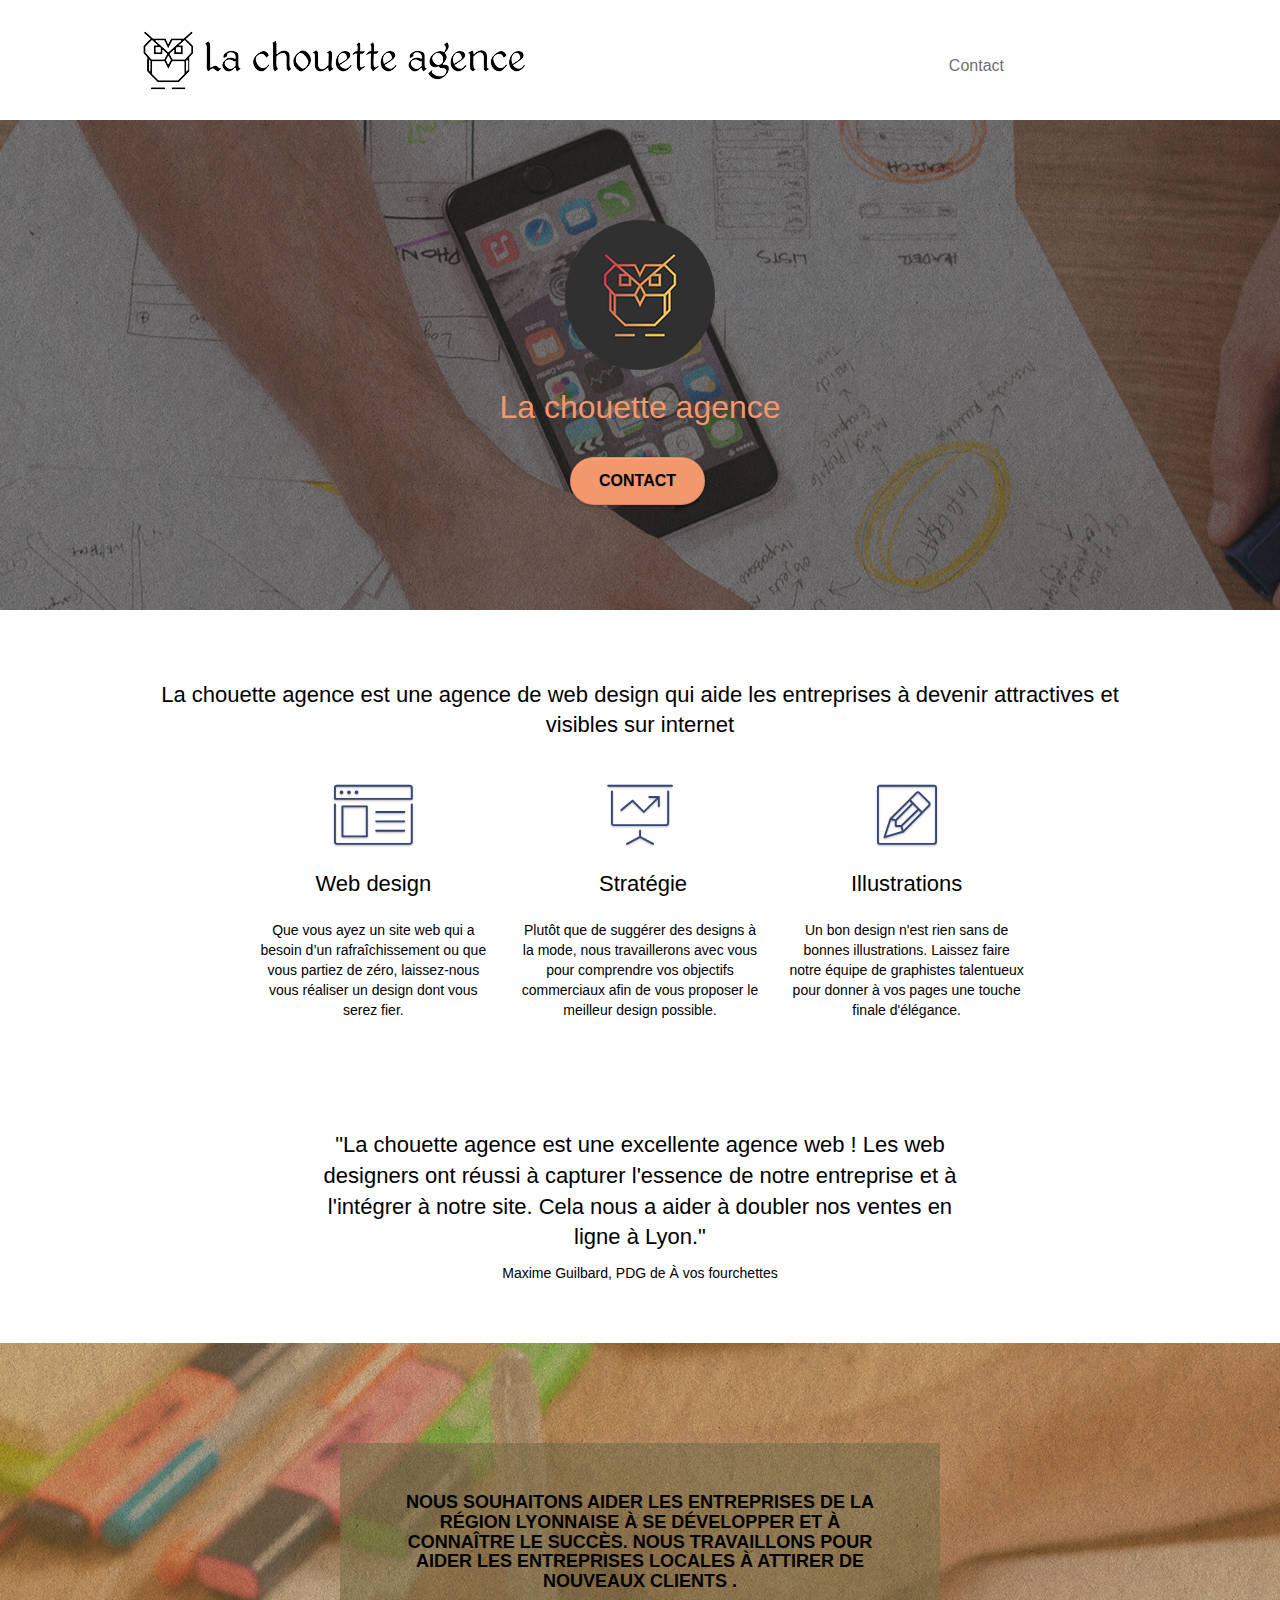
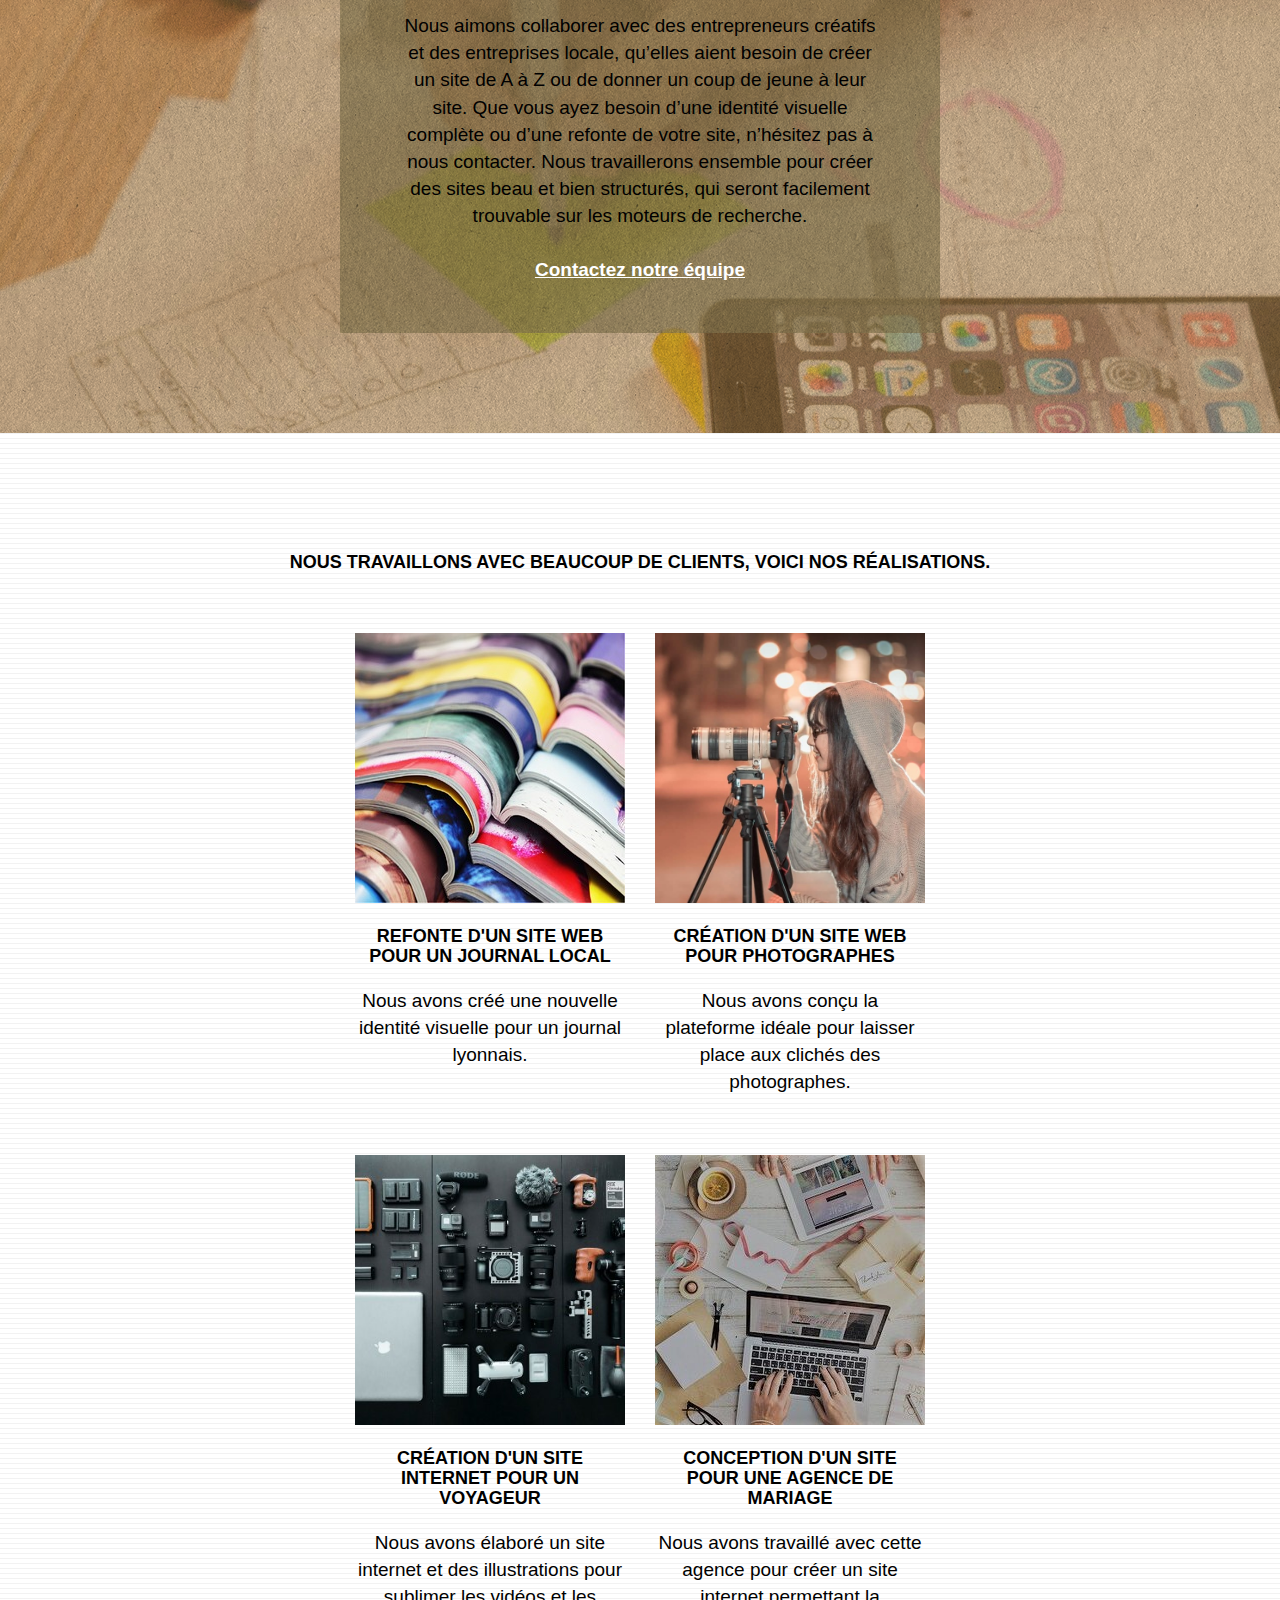
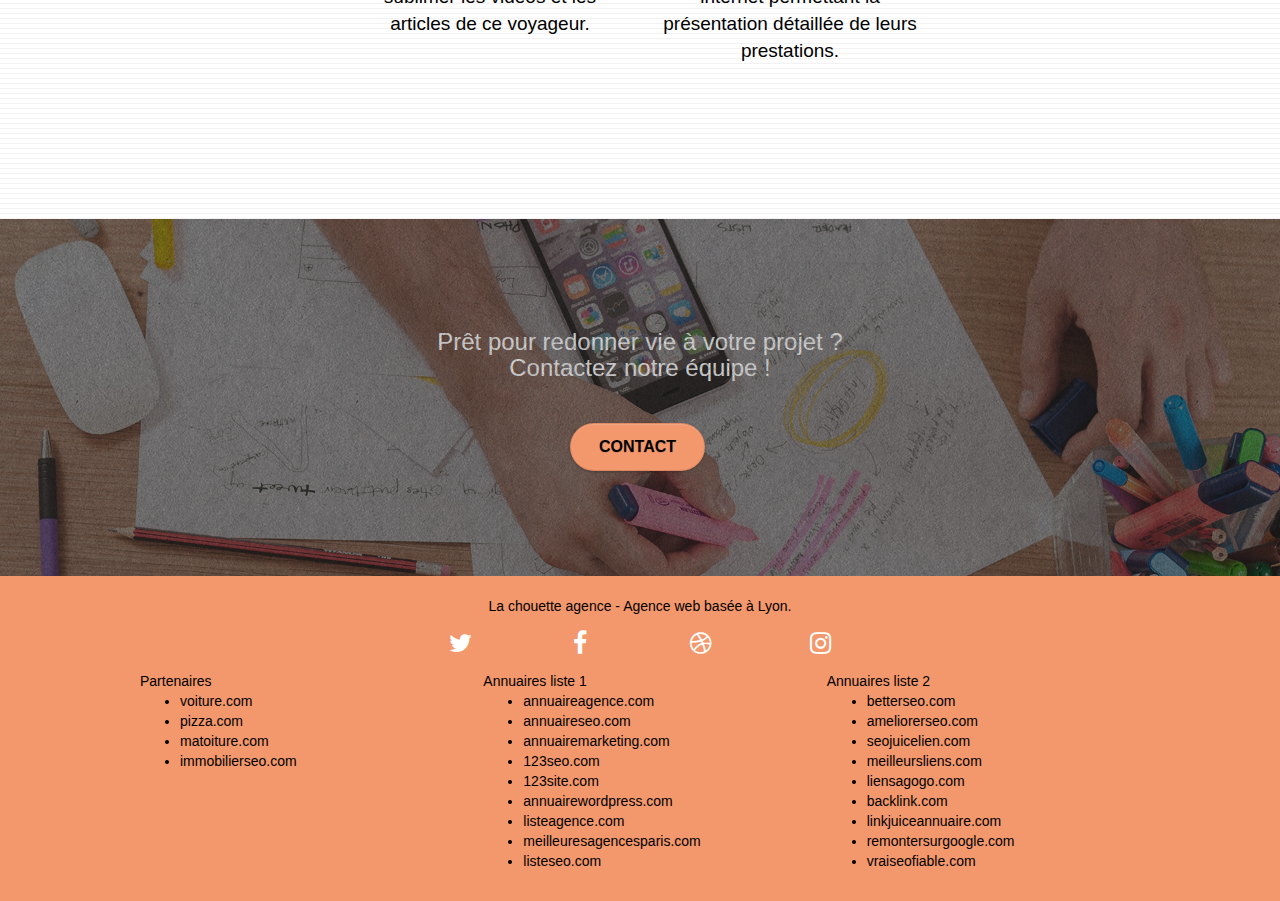
<file: index.html>
<!doctype html>
<html lang="fr">
<head>
    <meta charset="utf-8">
    <meta name="keywords" content="seo, google, site web, site internet, agence design lyon, lyon, agence, design, web, web design, stratégie, illustrations">
    <meta name="description" content="Vous vous trouvez sur un site internet d'une agence de design, ce situant sur Lyon, qui aide les entreprises à devenir atttractives et visibles sur internet">
    <meta name="viewport" content="width=device-width, initial-scale=1.0, viewport-fit=cover">

	<link rel=”canonical” href=”https://julien-dauleac.github.io/JulienDauleac_4_23_12_2020/index.html”/>

    <link rel="shortcut icon" type="image/png" href="favicon.jpg">

	<link rel="preload" href="./css/bootstrap.css" as="style">
	<link rel="preload" href="style.css" as="style">
	<link rel="preload" href="./css/font-awesome.css" as="style">
	<link rel="preload" href="./css/et-line.css" as="style">

	<link rel="stylesheet" type="text/css" href="./css/bootstrap.css">
	<link rel="stylesheet" type="text/css" href="style.css">
	<link rel="stylesheet" type="text/css" href="./css/font-awesome.css">
	<link rel="stylesheet" type="text/css" href="./css/et-line.css">

	<link rel="preload" href="./js/jquery-2.1.0.js" as="script">
	<link rel="preload" href="./js/bootstrap.js" as="script">
	<link rel="preload" href="./js/blocs.js" as="script">
	<link rel="preload" href="./js/jquery.touchSwipe.js" as="script">
	<link rel="preload" href="./js/gmaps.js" as="script">

	<script src="./js/jquery-2.1.0.js"></script>
	<script src="./js/bootstrap.js"></script>
	<script src="./js/blocs.js"></script>
	<script src="./js/jquery.touchSwipe.js"></script>
	<script src="./js/gmaps.js"></script>

    <title>La chouette agence</title>

    
<!-- Analytics -->
 
<!-- Analytics END -->
    
</head>
<body>
<!-- Principal conteneur -->
<div class="page-container">
    
<!-- bloc-0 -->
<div class="bloc bgc-white l-bloc " id="bloc-0">
	<div class="container bloc-sm">

		<nav class="navbar row">
			<div class="navbar-header">
				<img class="navbar-brand" src="img/chouette.png" alt=""/>
			</div>
			<div class="collapse navbar-collapse navbar-1 special-dropdown-nav">
				<ul class="site-navigation nav navbar-nav">
					<li>
						<a href="contact.html">Contact</a>
					</li>
				</ul>
			</div>
		</nav>
	</div>
</div>
<!-- bloc-0 END -->

<!-- bloc-1-presentation -->
<div class="bloc bgc-dark-slate-blue bg-banniere d-bloc bg-t-edge bloc-bg-texture texture-paper b-parallax" id="bloc-1-hero">
	<div class="container bloc-lg">
		<div class="row tight-width-whitespace">
			<div class="col-sm-12">
				<img src="img/logo.png" class="center-block image-resize-mode" alt="" />
				<h1 class="text-center hero-bloc-text tc-white ">
					La chouette agence
				</h1>
				<div class="text-center">
					<a href="contact.html" class="btn btn-lg btn-clean btn-rd cta-hero btn-atomic-tangerine" id="cta-hero">Contact</a>
				</div>
			</div>
		</div>
	</div>
</div>
<!-- bloc-1-presentation END -->

<!-- bloc-2-services -->
<div class="bloc bgc-white l-bloc" id="bloc-2-services">
	<div class="container bloc-md">
		<div class="row">
			<div class="col-sm-12 text-center">
				<h2>
				La chouette agence est une agence de web design qui aide les entreprises à devenir attractives et visibles sur internet
				</h2>
			</div>
		</div>
		<div class="row voffset-lg med-width-whitespace">
			<div class="col-sm-4">
				<div class="text-center">
					<span class="et-icon-browser sm-shadow icon-dark-slate-blue icons icon-lg"></span>
				</div>
				<h2 class="mg-md text-center">
					Web design
				</h2>
				<p class="text-center ">
					Que vous ayez un site web qui a besoin d&rsquo;un rafraîchissement ou que vous partiez de zéro, laissez-nous vous réaliser un design dont vous serez fier.
				</p>
			</div>
			<div class="col-sm-4">
				<div class="text-center">
					<span class="et-icon-presentation sm-shadow icon-dark-slate-blue icons icon-lg"></span>
				</div>
				<h2 class="mg-md text-center">
					&nbsp;Stratégie
				</h2>
				<p class="text-center ">
					Plutôt que de suggérer des designs à la mode, nous travaillerons avec vous pour comprendre vos objectifs commerciaux afin de vous proposer le meilleur design possible.<br>
				</p>
			</div>
			<div class="col-sm-4">
				<div class="text-center">
					<span class="et-icon-edit sm-shadow icon-dark-slate-blue icons icon-lg"></span>
				</div>
				<h2 class="mg-md text-center">
					Illustrations
				</h2>
				<p class="text-center ">
					Un bon design n'est rien sans de bonnes illustrations. Laissez faire notre équipe de graphistes talentueux pour donner à vos pages une touche finale d'élégance.
				</p>
			</div>
		</div>
		<div class="row voffset-lg voffset">
			<div class="col-xs-12 col-md-8 col-md-offset-2 text-center">
				<h2>
				"La chouette agence est une excellente agence web ! Les web designers ont réussi à capturer l'essence de notre entreprise et à l'intégrer à notre site. Cela nous a aider à doubler nos ventes en ligne à Lyon."
				</h2>
				<p>Maxime Guilbard, PDG de À vos fourchettes</p>
			</div>
		</div>
	</div>
</div>
<!-- bloc-2-services END -->

<!-- bloc-3-what-i-do -->
<div class="bloc tc-white bgc-atomic-tangerine bg-presentation d-bloc bloc-bg-texture texture-paper b-parallax" id="bloc-3-what-i-do">
	<div class="container bloc-lg">
		<div class="row tight-width-whitespace black-background">
			<div class="col-sm-12">
				<h3 class="mg-md text-center tc-white">
					Nous souhaitons aider les entreprises de la région Lyonnaise à se développer et à connaître le succès. Nous travaillons pour aider les entreprises locales à attirer de nouveaux clients .<br>
				</h3>
				<p class="text-center white">
					Nous aimons collaborer avec des entrepreneurs créatifs et des entreprises locale, qu’elles aient besoin de créer un site de A à Z ou de donner un coup de jeune à leur site. Que vous ayez besoin d’une identité visuelle complète ou d’une refonte de votre site, n’hésitez pas à nous contacter. Nous travaillerons ensemble pour créer des sites beau et bien structurés, qui seront facilement trouvable sur les moteurs de recherche. <br><br><a class="ltc-white bold-link" href="contact.html">Contactez notre équipe</a><br>
				</p>
			</div>
		</div>
	</div>
</div>
<!-- bloc-3-what-i-do END -->

<!-- bloc-4-portfolio -->
<div class="bloc bgc-white bg-lines-h2-bg bg-repeat l-bloc" id="bloc-4-portfolio">
	<div class="container bloc-lg">
		<div class="row">
			<div class="col-sm-12 text-center">
				<h3>
					Nous travaillons avec beaucoup de clients, voici nos réalisations.
				</h3>
			</div>
		</div>
		<div class="row tight-width-whitespace portfolio-row">
			<div class="col-sm-6">
				<a href="#" data-lightbox="img/journal.jpg" data-gallery-id="gallery-1" data-caption="Refonte d'un site web pour un journal local" data-frame="snapshot-lb" aria-label="Journal"><img src="img/journal.jpg" alt="" class="img-responsive portfolio-thumb" /></a>
				<h3 class="mg-md text-center">
					Refonte d'un site web pour un journal local
				</h3>
				<p class="text-center">
					Nous avons créé une nouvelle identité visuelle pour un journal lyonnais.
				</p>
			</div>
			<div class="col-sm-6">
				<a href="#" data-lightbox="img/photographes.jpg" data-gallery-id="gallery-1" data-caption="Création d'un site web pour photographes" data-frame="snapshot-lb" aria-label="Photographes"><img src="img/photographes.jpg" class="img-responsive portfolio-thumb" alt="" /></a>
				<h3 class="mg-md text-center">
					Création d'un site web pour photographes
				</h3>
				<p class="text-center">
					Nous avons conçu la plateforme idéale pour laisser place aux clichés des photographes.
				</p>
			</div>
		</div>
		<div class="row tight-width-whitespace portfolio-row">
			<div class="col-sm-6">
				<a href="#" data-lightbox="img/voyageur.jpg" data-gallery-id="gallery-1" data-caption="Création d'un site internet pour un voyageur" data-frame="snapshot-lb" aria-label="Voyageur"><img src="img/voyageur.jpg" class="img-responsive portfolio-thumb" alt=""/></a>
				<h3 class="mg-md text-center">
					Création d'un site internet pour un voyageur
				</h3>
				<p class="text-center">
					Nous avons élaboré un site internet et des illustrations pour sublimer les vidéos et les articles de ce voyageur.
				</p>
			</div>
			<div class="col-sm-6">
				<a href="#" data-lightbox="img/mariage.jpg" data-gallery-id="gallery-1" data-caption="Conception d'un site pour une agence de mariage" data-frame="snapshot-lb" aria-label="Mariage"><img src="img/mariage.jpg" class="img-responsive portfolio-thumb" alt="" /></a>
				<h3 class="mg-md text-center">
					Conception d'un site pour une agence de mariage
				</h3>
				<p class="text-center">
					Nous avons travaillé avec cette agence pour créer un site internet permettant la présentation détaillée de leurs prestations.
				</p>
			</div>
		</div>
	</div>
</div>
<!-- bloc-4-portfolio END -->

<!-- bloc-5-cta -->
<div class="bloc bgc-dark-slate-blue bg-banniere d-bloc bloc-bg-texture texture-paper" id="bloc-5-cta">
	<div class="container bloc-lg">
		<div class="row">
			<h4 class="mg-md text-center tc-white">
				Prêt pour redonner vie à votre projet ?<br>Contactez notre équipe !
			</h4>
			<div class="col-sm-12 text-center">
				<a href="contact.html" class="btn btn-atomic-tangerine btn-clean btn-rd btn-lg cta-hero">Contact</a>
			</div>
		</div>
	</div>
</div>
<!-- bloc-5-cta END -->

<!-- Footer - bloc-8 -->
<div class="bloc bgc-atomic-tangerine d-bloc" id="bloc-8">
	<div class="container bloc-sm">
		<div class="row">
			<div class="col-sm-12">
				<p class="text-center white">
					La chouette agence - Agence web basée à Lyon.<br>
				</p>
				<div class="row row-no-gutters social">
					<div class="col-sm-3">
						<div class="text-center">
							<a class="social" href="https://www.twitter.com" aria-label="Twitter"><span class="fa fa-twitter icon-md"></span></a>
						</div>
					</div>
					<div class="col-sm-3">
						<div class="text-center">
							<a class="social" href="https://www.facebook.com" aria-label="Facebook"><span class="fa fa-facebook icon-md"></span></a>
						</div>
					</div>
					<div class="col-sm-3">
						<div class="text-center">
							<a class="social" href="https://www.dribble.com" aria-label="Dribble"><span class="fa fa-dribbble icon-md"></span></a>
						</div>
					</div>
					<div class="col-sm-3">
						<div class="text-center">
							<a class="social" href="https://www.instagram.com" aria-label="Instagram"><span class="fa fa-instagram icon-md"></span></a>
						</div>
					</div>
				</div>
				<div class="row">
					<div class="col-sm-4">
						Partenaires
							<ul>
								<li><a href="#">voiture.com</a></li>
								<li><a href="#">pizza.com</a></li>
								<li><a href="#">matoiture.com</a></li>
								<li><a href="#">immobilierseo.com</a></li>
							</ul>		
					</div>
					<div class="col-sm-4">
						Annuaires liste 1
						<ul>
							<li><a href="#">annuaireagence.com</a></li>
							<li><a href="#">annuaireseo.com</a></li>
							<li><a href="#">annuairemarketing.com</a></li>
							<li><a href="#">123seo.com</a></li>
							<li><a href="#">123site.com</a></li>
							<li><a href="#">annuairewordpress.com</a></li>
							<li><a href="#">listeagence.com</a></li>
							<li><a href="#">meilleuresagencesparis.com</a></li>
							<li><a href="#">listeseo.com</a></li>
						</ul>
					</div>
					<div class="col-sm-4">
						Annuaires liste 2
						<ul>
							<li><a href="#">betterseo.com</a></li>
							<li><a href="#">ameliorerseo.com</a></li>
							<li><a href="#">seojuicelien.com</a></li>
							<li><a href="#">meilleursliens.com</a></li>
							<li><a href="#">liensagogo.com</a></li>
							<li><a href="#">backlink.com</a></li>
							<li><a href="#">linkjuiceannuaire.com</a></li>
							<li><a href="#">remontersurgoogle.com</a></li>
							<li><a href="#">vraiseofiable.com</a></li>
						</ul>
					</div>
				</div>
			</div>
		</div>
	</div>
</div>
<!-- Footer - bloc-8 END -->

</div>
<!-- Principal conteneur END -->
    

</body>
</html>
</file>
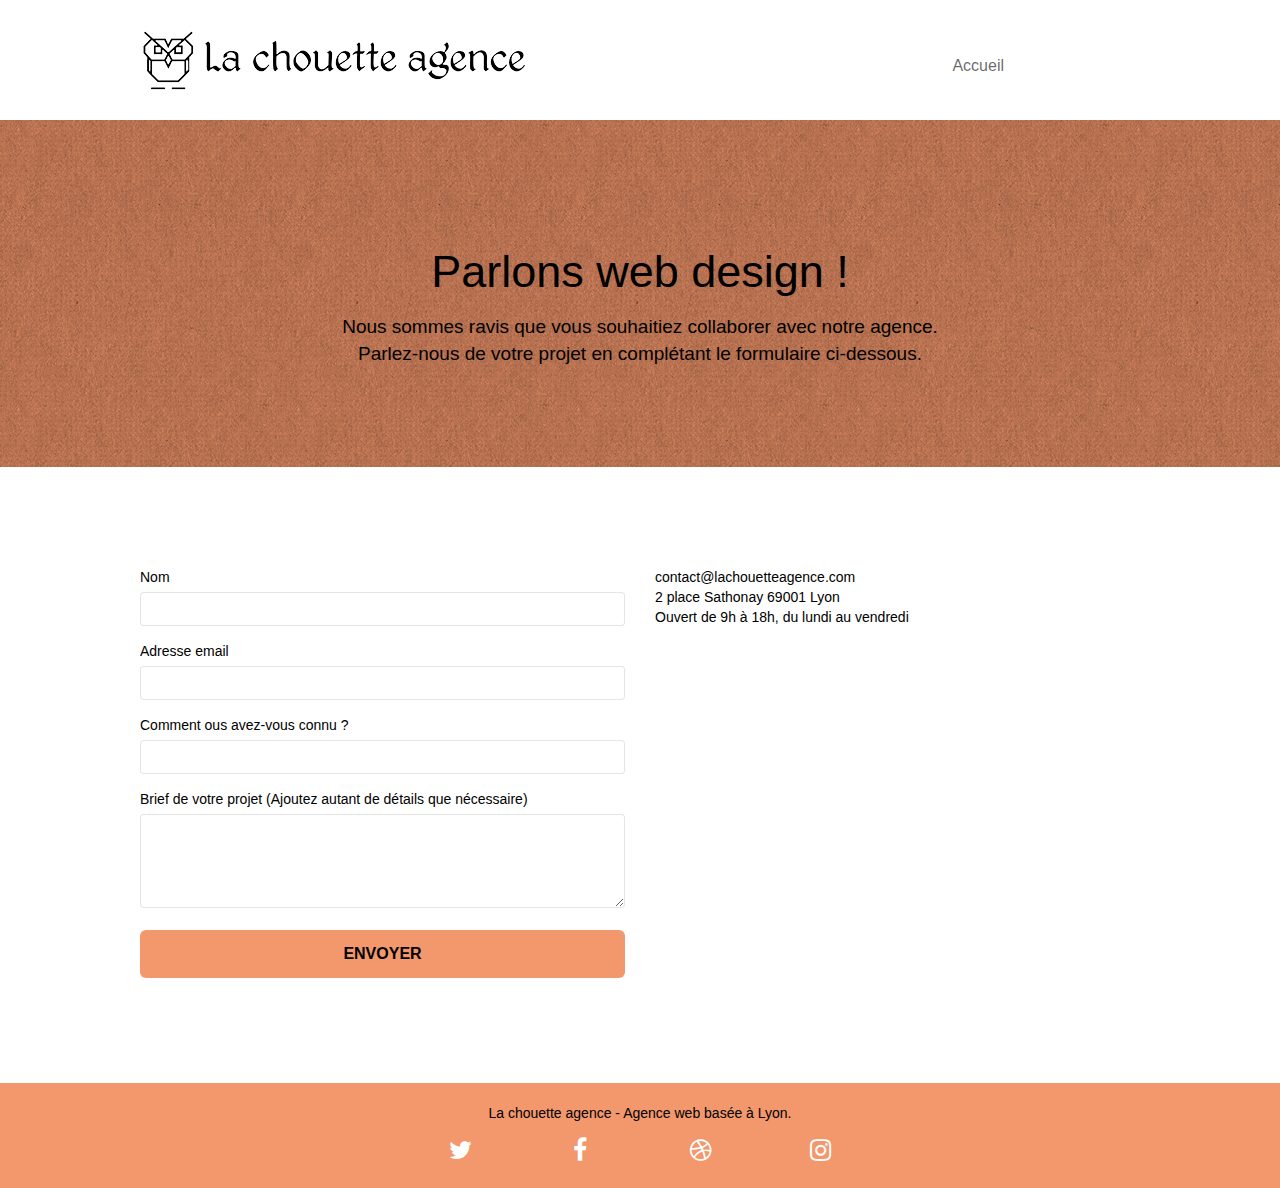
<file: contact.html>
<!doctype html>
<html lang="fr">
<head>
    <meta charset="utf-8">
    <meta name="keywords" content="seo, google, site web, site internet, agence design lyon, lyon, agence, design, web, web design, stratégie, illustrations">
    <meta name="description" content="Ici, vous pouvez retrouver le contact de notre agence pour toutes vos questions et devis">
    <meta name="viewport" content="width=device-width, initial-scale=1.0, viewport-fit=cover">

    <link rel="shortcut icon" type="image/png" href="favicon.jpg">

	<link rel="preload" href="./css/bootstrap.css" as="style">
	<link rel="preload" href="style.css" as="style">
	<link rel="preload" href="./css/font-awesome.css" as="style">
	<link rel="preload" href="./css/et-line.css" as="style">

	<link rel="stylesheet" type="text/css" href="./css/bootstrap.css">
	<link rel="stylesheet" type="text/css" href="style.css">
	<link rel="stylesheet" type="text/css" href="./css/font-awesome.css">
	<link rel="stylesheet" type="text/css" href="./css/et-line.css">

	<link rel="preload" href="./js/jquery-2.1.0.js" as="script">
	<link rel="preload" href="./js/bootstrap.js" as="script">
	<link rel="preload" href="./js/blocs.js" as="script">
	<link rel="preload" href="./js/jqBootstrapValidation.js" as="script">
	<link rel="preload" href="./js/formHandler.js" as="script">

	<script src="./js/jquery-2.1.0.js"></script>
	<script src="./js/bootstrap.js"></script>
	<script src="./js/blocs.js"></script>
	<script src="./js/jqBootstrapValidation.js"></script>
	<script src="./js/formHandler.js"></script>

    <title>Contact</title>

    
<!-- Analytics -->
 
<!-- Analytics END -->
    
</head>
<body>
<!-- Principal conteneur -->
<div class="page-container">
    
<!-- bloc-0 -->
<div class="bloc bgc-white l-bloc " id="bloc-0">
	<div class="container bloc-sm">
		<nav class="navbar row">
			<div class="navbar-header">
				<img class="navbar-brand" src="img/chouette.png" alt=""/>
			</div>
			<div class="collapse navbar-collapse navbar-1 special-dropdown-nav">
				<ul class="site-navigation nav navbar-nav">
					<li>
						<a href="index.html">Accueil</a>
					</li>
				</ul>
			</div>
		</nav>
	</div>
</div>
<!-- bloc-0 END -->

<!-- bloc-6 -->
<div class="bloc bg-dots-bg bg-repeat bgc-atomic-tangerine d-bloc bloc-bg-texture texture-paper" id="bloc-6">
	<div class="container bloc-lg">
		<div class="row">
			<div class="col-sm-12">
				<h2 class="text-center hero-bloc-text tc-white">
					Parlons web design !
				</h2>
				<p class="text-center mg-lg tc-white tight-width-whitespace">
					Nous sommes ravis que vous souhaitiez collaborer avec notre agence.<br>
					Parlez-nous de votre projet en complétant le formulaire ci-dessous.
				</p>
			</div>
		</div>
	</div>
</div>
<!-- bloc-6 END -->

<!-- bloc-7 -->
<div class="bloc bgc-white l-bloc" id="bloc-7">
	<div class="container bloc-lg">
		<div class="row">
			<div class="col-sm-6">
				<form id="form_1" novalidate>
					<div class="form-group">
						<label for="utilisateur">Nom</label>
						<input type="text" id="utilisateur" name="Nom" class="form-control" />
					</div>
					<div class="form-group">
						<label for="mail">Adresse email</label>
						<input type="text" id="mail" name="email" class="form-control" />
					</div>
					<div class="form-group">
						<label for="text">Comment ous avez-vous connu ?</label>
						<input type="text" id="text" name="text" class="form-control" />
					</div>
					<div class="form-group">
						<label for="message">Brief de votre projet (Ajoutez autant de détails que nécessaire)<br></label>
						<textarea id="message" class="form-control" rows="4" cols="50" required></textarea>
					</div> 
					<button class="bloc-button btn btn-lg btn-block cta-hero btn-atomic-tangerine" type="submit">
						Envoyer
					</button>
				</form>
			</div>
			<div class="col-sm-6">
				<p>
					contact@lachouetteagence.com<br>2 place Sathonay 69001 Lyon<br>Ouvert de 9h à 18h, du lundi au vendredi<br>
				</p>
			</div>
		</div>
	</div>
</div>
<!-- bloc-7 END -->

<!-- ScrollToTop Button -->
<a class="bloc-button btn btn-d scrollToTop" onclick="scrollToTarget('1')"><span class="fa fa-chevron-up"></span></a>
<!-- ScrollToTop Button END-->


<!-- Footer - bloc-8 -->
<div class="bloc bgc-atomic-tangerine d-bloc" id="bloc-8">
	<div class="container bloc-sm">
		<div class="row">
			<div class="col-sm-12">
				<p class="text-center white">
					La chouette agence - Agence web basée à Lyon.<br>
				</p>
				<div class="row row-no-gutters social">
					<div class="col-sm-3">
						<div class="text-center">
							<a class="social" href="index.html" aria-label="Twitter"><span class="fa fa-twitter icon-md"></span></a>
						</div>
					</div>
					<div class="col-sm-3">
						<div class="text-center">
							<a class="social" href="index.html" aria-label="Facebook"><span class="fa fa-facebook icon-md"></span></a>
						</div>
					</div>
					<div class="col-sm-3">
						<div class="text-center">
							<a class="social" href="index.html" aria-label="Dribble"><span class="fa fa-dribbble icon-md"></span></a>
						</div>
					</div>
					<div class="col-sm-3">
						<div class="text-center">
							<a class="social" href="index.html" aria-label="Instagram"><span class="fa fa-instagram icon-md"></span></a>
						</div>
					</div>
				</div>
			</div>
		</div>
	</div>
</div>
<!-- Footer - bloc-8 END -->

</div>
<!-- Principal conteneur END -->
    

</body>
</html>
</file>
<file: style.css>
body {
    margin: 0;
    padding: 0;
    background: #FFF;
    overflow-x: hidden;
}

a,
button {
    transition: all .3s ease-in-out;
    outline: none;
    text-decoration: none;
    color: black;
}

a:hover {
    text-decoration: none;
    cursor: pointer;
}

#page-loading-blocs-notifaction {
    position: fixed;
    top: 0;
    bottom: 0;
    width: 100%;
    z-index: 100000;
    background: #FFFFFF no-repeat center center;
}

.bloc {
    clear: both;
    background: 50% 50% no-repeat;
    padding: 0 50px;
    background-size: cover;
    position: relative;
}

.bloc .container {
    padding-left: 0;
    padding-right: 0;
}

.bloc-lg {
    padding: 100px 50px;
}

.bloc-md {
    padding: 50px;
}

.bloc-sm {
    padding: 20px 50px;
}
.col-sm-4
{
    padding-top: 10px;
}
.bg-center,
.bg-l-edge,
.bg-r-edge,
.bg-t-edge,
.bg-b-edge,
.bg-tl-edge,
.bg-bl-edge,
.bg-tr-edge,
.bg-br-edge,
.bg-repeat
{
    background-size: auto
}

.bg-repeat {
    background: repeat;
}

.bg-t-edge {
    background: top no-repeat;
}

.bloc-bg-texture::before {
    content: "";
    background-size: 2px 2px;
    position: absolute;
    top: 0;
    bottom: 0;
    left: 0;
    right: 0;
}

.texture-paper::before {
    background: url("img/texture-paper.png");
    background-size: 280px 280px;
}

.b-parallax {
    background-attachment: fixed;
}

.d-bloc button:hover {
    color: rgba(255, 255, 255, .9);
}

.d-bloc .icon-round,
.d-bloc .icon-square,
.d-bloc .icon-rounded,
.d-bloc .icon-semi-rounded-a,
.d-bloc .icon-semi-rounded-b {
    border-color: rgba(255, 255, 255, .9);
}

.d-bloc .divider-h span {
    border-color: rgba(255, 255, 255, .2);
}

.d-bloc .a-btn,
.d-bloc .navbar a,
.d-bloc .navbar-brand,
.d-bloc a .icon-sm,
.d-bloc a .icon-md,
.d-bloc a .icon-lg,
.d-bloc a .icon-xl,
.d-bloc h1 a,
.d-bloc h2 a,
.d-bloc h3 a,
.d-bloc h4 a,
.d-bloc h5 a,
.d-bloc h6 a,
.d-bloc p a {
    color: white;
}

.d-bloc .a-btn:hover,
.d-bloc .navbar a:hover,
.d-bloc .navbar-brand:hover,
.d-bloc a:hover .icon-sm,
.d-bloc a:hover .icon-md,
.d-bloc a:hover .icon-lg,
.d-bloc a:hover .icon-xl,
.d-bloc h1 a:hover,
.d-bloc h2 a:hover,
.d-bloc h3 a:hover,
.d-bloc h4 a:hover,
.d-bloc h5 a:hover,
.d-bloc h6 a:hover,
.d-bloc p a:hover {
    color: rgba(255, 255, 255, 1);
}

.d-bloc .navbar-toggle .icon-bar {
    background: rgba(255, 255, 255, 1);
}

.d-bloc .btn-wire,
.d-bloc .btn-wire:hover {
    color: rgba(255, 255, 255, 1);
    border-color: rgba(255, 255, 255, 1);
}

.d-bloc .panel {
    color: rgba(0, 0, 0, .5);
}

.d-bloc .panel button:hover {
    color: rgba(0, 0, 0, .7);
}

.d-bloc .panel icon {
    border-color: rgba(0, 0, 0, .7);
}

.d-bloc .panel .divider-h span {
    border-color: rgba(0, 0, 0, .1);
}

.d-bloc .panel .a-btn {
    color: rgba(0, 0, 0, .6);
}

.d-bloc .panel .a-btn:hover {
    color: rgba(0, 0, 0, 1);
}

.d-bloc .panel .btn-wire,
.d-bloc .panel .btn-wire:hover {
    color: rgba(0, 0, 0, .7);
    border-color: rgba(0, 0, 0, .3);
}

.d-bloc .panel,
.l-bloc {
    color: rgba(0, 0, 0, .5);
}

.d-bloc .panel button:hover,
.l-bloc button:hover {
    color: rgba(0, 0, 0, .7);
}

.l-bloc .icon-round,
.l-bloc .icon-square,
.l-bloc .icon-rounded,
.l-bloc .icon-semi-rounded-a,
.l-bloc .icon-semi-rounded-b {
    border-color: rgba(0, 0, 0, .7);
}

.d-bloc .panel .divider-h span,
.l-bloc .divider-h span {
    border-color: rgba(0, 0, 0, .1);
}

.d-bloc .panel .a-btn,
.l-bloc .a-btn,
.l-bloc .navbar a,
.l-bloc .navbar-brand,
.l-bloc a .icon-sm,
.l-bloc a .icon-md,
.l-bloc a .icon-lg,
.l-bloc a .icon-xl,
.l-bloc h1 a,
.l-bloc h2 a,
.l-bloc h3 a,
.l-bloc h4 a,
.l-bloc h5 a,
.l-bloc h6 a,
.l-bloc p a {
    color: rgba(0, 0, 0, .6);
}

.d-bloc .panel .a-btn:hover,
.l-bloc .a-btn:hover,
.l-bloc .navbar a:hover,
.l-bloc .navbar-brand:hover,
.l-bloc a:hover .icon-sm,
.l-bloc a:hover .icon-md,
.l-bloc a:hover .icon-lg,
.l-bloc a:hover .icon-xl,
.l-bloc h1 a:hover,
.l-bloc h2 a:hover,
.l-bloc h3 a:hover,
.l-bloc h4 a:hover,
.l-bloc h5 a:hover,
.l-bloc h6 a:hover,
.l-bloc p a:hover {
    color: rgba(0, 0, 0, 1);
}

.l-bloc .navbar-toggle .icon-bar {
    color: rgba(0, 0, 0, .6);
}

.d-bloc .panel .btn-wire,
.d-bloc .panel .btn-wire:hover,
.l-bloc .btn-wire,
.l-bloc .btn-wire:hover {
    color: rgba(0, 0, 0, .7);
    border-color: rgba(0, 0, 0, .3);
}

.voffset {
    margin-top: 30px;
}

.voffset-lg {
    margin-top: 80px;
}

.row-no-gutters {
    margin-right: 0;
    margin-left: 0;
}

.row.row-no-gutters > [class^="col-"],
.row.row-no-gutters > [class*="col-"] {
    padding-right: 0;
    padding-left: 0;
}

#bloc-1-hero h1 {
    font-size: 32px;
}

.navbar {
    margin-bottom: 0;
    z-index: 1;
}

.navbar-brand {
    height: auto;
    padding: 3px 15px;
    font-size: 25px;
    font-weight: normal;
    line-height: 44px;
    width: auto;
}

.navbar-brand img {
    max-height: 200px;
    margin: 0 5px 0 0;
    display: inline;
}

.navbar-brand img[src$=svg] {
    min-width: 100px;
}

.nav-center .navbar-brand img {
    margin: 0;
}

.navbar .nav {
    top: 25px;
    margin-right: 115px;
    float: right;
    z-index: 1;
}

.site-navigation {
    text-decoration: none;
    list-style: none;
}

.nav > li {
    float: left;
    margin-top: 4px;
    font-size: 16px;
}

.navbar-nav .open .dropdown-menu > li > a {
    text-align: inherit;
}

.nav > li a:hover,
.nav > li a:focus {
    background: transparent;
}

.navbar-toggle {
    margin: 10px 10px 0 0;
    border: 0;
}

.navbar-toggle:hover {
    background: transparent;
}

.navbar-toggle .icon-bar {
    background-color: rgba(0, 0, 0, .5);
    width: 26px;
}

.nav-invert .navbar .nav {
    float: left;
}

.nav-invert .navbar-header,
.nav-invert .navbar-brand {
    float: right;
    position: relative;
    z-index: 2;
}

@media (min-width: 768px) {
    .site-navigation {
        position: absolute;
        top: 50%;
        right: 20px;
        transform: translate(0, -50%);
    }
    .nav > li .dropdown-menu a,
    .nav > li .dropdown-menu a:hover {
        color: #484848;
    }
    .nav-invert .site-navigation {
        left: 0;
        right: 0;
    }
    .nav-center {
        text-align: center;
    }
    .nav-center .navbar-header {
        width: 100%;
    }
    .nav-center .navbar-header,
    .nav-center .navbar-brand,
    .nav-center .nav > li {
        float: none;
        display: inline-block;
    }
    .nav-center .site-navigation {
        position: relative;
        width: 100%;
        right: 0;
        margin-right: 0;
        margin-top: 20px;
    }
    .nav-center.mini-nav .navbar-toggle {
        float: none;
        margin: 10px auto 0;
    }
}

.nav > li > .dropdown a {
    background: none;
    display: block;
    padding: 14px 15px;
}

nav .caret {
    margin: 0 5px;
}

.dropdown-menu .dropdown-menu {
    top: -8px;
    left: 100%;
}

.dropdown-menu .dropmenu-flow-right {
    top: 100%;
    left: 0;
    margin-left: -1px;
    border-top-left-radius: 0;
    border-top-right-radius: 0;
}

.dropdown-menu .dropdown span {
    border: 4px solid black;
    border-top-color: transparent;
    border-right-color: transparent;
    border-bottom-color: transparent;
    margin: 6px -5px 0 0;
    float: right;
}

.mg-md {
    margin-top: 10px;
    margin-bottom: 20px;
}

.mg-lg {
    margin-top: 10px;
    margin-bottom: 40px;
}

.btn {
    margin: 0 5px 5px 0;
}

.btn.pull-right {
    margin: 0 0 5px 5px;
}

.btn-d,
.btn-d:hover,
.btn-d:focus {
    color: #FFF;
    background: rgba(0, 0, 0, .3);
}

button {
    outline: none;
}

.btn-rd {
    border-radius: 40px;
}

.btn-clean {
    border: 1px solid rgba(0, 0, 0, .08);
    border-bottom-color: rgba(0, 0, 0, .1);
    text-shadow: 0 1px 0 rgba(0, 0, 1, .1);
    box-shadow: 0 1px 3px rgba(0, 0, 1, .25), inset 0 1px 0 0 rgba(255, 255, 255, .15);
}

.icon-md {
    font-size: 30px;
}

.icon-lg {
    font-size: 60px;
}

.sm-shadow {
    text-shadow: 0 1px 2px rgba(0, 0, 0, .3);
}

.panel-sq,
.panel-sq .panel-heading,
.panel-sq .panel-footer {
    border-radius: 0;
}

.panel-rd {
    border-radius: 30px;
}

.panel-rd .panel-heading {
    border-radius: 29px 29px 0 0;
}

.panel-rd .panel-footer {
    border-radius: 0 0 29px 29px;
}

.form-control {
    border-color: rgba(0, 0, 0, .1);
    box-shadow: none;
}

.scrollToTop {
    width: 40px;
    height: 40px;
    position: fixed;
    bottom: 20px;
    right: 20px;
    opacity: 0;
    z-index: 500;
    transition: all .3s ease-in-out;
}

.scrollToTop span {
    margin-top: 6px;
}

.showScrollTop {
    font-size: 14px;
    opacity: 1;
}

a[data-lightbox] {
    position: relative;
    display: block;
    text-align: center;
}

a[data-lightbox]:hover::before {
    content: "+";
    font-family: "HelveticaNeue-Light", "Helvetica Neue Light", "Helvetica Neue", Helvetica, Arial, serif;
    font-size: 32px;
    width: 50px;
    height: 50px;
    margin-left: -25px;
    border-radius: 50%;
    background: rgba(0, 0, 0, .6);
    color: #FFF;
    font-weight: 100;
    z-index: 1;
    position: absolute;
    top: 50%;
    transform: translateY(-50%);
}

a[data-lightbox]:hover img {
    opacity: 0.6;
    animation-fill-mode: none;
}

#lightbox-modal {
    display: flex;
    align-items: center;
}

#lightbox-modal .modal-dialog {
    width: 90%;
    max-width: 900px;
    margin: 0 auto 0;
}

#lightbox-modal .modal-dialog img {
    max-height: 90vh;
    margin: 0 auto;
}

.lightbox-caption {
    padding: 20px;
    color: #FFF;
    background: rgba(0, 0, 0, .5);
    position: absolute;
    left: 15px;
    right: 15px;
    bottom: 5px;
}

.close-lightbox {
    color: #FFF;
    font-size: 30px;
    position: absolute;
    top: 20px;
    right: 20px;
    z-index: 20;
    background: rgba(0, 0, 0, .5);
    border: none;
    line-height: 30px;
    padding: 0 9px 5px;
    opacity: 0.3;
}

.close-lightbox:hover,
.next-lightbox:hover,
.prev-lightbox:hover {
    opacity: 1.0;
    color: #FFF;
}

.next-lightbox,
.prev-lightbox {
    font-size: 20px;
    color: rgba(255, 255, 255, .9);
    background: rgba(0, 0, 0, .5);
    transition: all .2s ease-in-out;
    position: absolute;
    top: 45%;
    z-index: 1;
    opacity: 0.4;
}

.next-lightbox {
    padding: 6px 8px 1px 13px;
    right: 25px;
}

.prev-lightbox {
    padding: 6px 13px 1px 10px;
    left: 25px;
}

.snapshot-lb .modal-body {
    padding-bottom: 45px;
}

.snapshot-lb .lightbox-caption {
    padding: 0;
    color: rgba(0, 0, 0, .5);
    background: none;
}

h1,
h2,
h3,
h4,
h5,
h6,
p,
label,
.btn,
a {
    font-family: "helvetica", serif;
    font-weight: 400;
    color: black;
}

.container {
    max-width: 1000px;
}

.hero-bloc-text {
    font-size: 45px;
}

.hero-bloc-text-sub {
    font-size: 36px;
}

.statement-bloc-text {
    line-height: 26px;
    font-style: italic;
    font-size: 20px;
    text-align: center;
    font-weight: lighter;
    max-width: 520px;
    margin: auto auto auto auto;
}

.tight-width-whitespace {
    max-width: 600px;
    margin: auto auto auto auto;
    font-size: 19px;
    color: black;
}

.h1 {
    font-size: 20px;
    font-family: "Open Sans", serif;
}

.cta-hero {
    margin-top: 22px;
    text-transform: uppercase;
    padding: 12px 28px 12px 28px;
    font-size: 16px;
    font-weight: 700;
}

.social {
    max-width: 480px;
    margin: auto auto auto auto;
    font-size: 25px;
}

h2 {
    font-size: 22px;
    line-height: 1.4em;
    color: black;
}

h3 {
    text-transform: uppercase;
    font-weight: 700;
    color: black;
}

.med-width-whitespace {
    max-width: 800px;
    margin: auto auto auto auto;
    box-shadow: 0 0 0 #000000;
}

h1 {
    color: #F3976C;
}

h4 {
    color: white;
}

p
{
    color: black;
}

.icons {
    margin-bottom: 14px;
    margin-top: 24px;
}

.portfolio-thumb {
    margin-bottom: 24px;
    cursor: pointer;
}

.portfolio-row {
    margin-bottom: 44px;
    margin-top: 50px;
}

.avatar {
    box-shadow: 0 4px 9px rgba(0, 0, 0, 0.3);
}

.black-background {
    background-color: rgba(165, 147, 99, 0.7);
    padding: 40px 40px 40px 40px;
}

.bold-link {
    font-weight: 900;
    text-decoration: underline;
}

.bgc-white {
    background-color: #FFFFFF;
}

.bgc-dark-slate-blue {
    background-color: #364577;
}

.bgc-atomic-tangerine {
    background-color: #F3976C;
}

.btn-atomic-tangerine {
    background: #F3976C;
}

.btn-atomic-tangerine:hover {
    background: #c27956;
}

.ltc-white {
    color: #FFFFFF;
}

.ltc-white:hover {
    color: #cccccc;
}

.ltc-atomic-tangerine {
    color: #F3976C;
}

.ltc-atomic-tangerine:hover {
    color: #c27956;
}

.icon-dark-slate-blue {
    color: #364577;
    border-color: #364577;
}

.bg-dots-bg {
    background-image: url("img/dots-bg.png");
}

.bg-lines-h2-bg {
    background-image: url("img/lines-h2-bg.png");
}

.bg-banniere {
    background-image: url("img/banniere.jpg");
}

.bg-presentation {
    background-image: url("img/presentation.jpg");
}

.et-icon-browser:before {
    content: "\e00c";
}
@media (max-width: 1024px) {
    .bloc {
        padding-left: 20px;
        padding-right: 20px;
    }
    .bloc.full-width-bloc,
    .bloc-tile-2.full-width-bloc .container,
    .bloc-tile-3.full-width-bloc .container,
    .bloc-tile-4.full-width-bloc .container {
        padding-left: 0;
        padding-right: 0;
    }
}

@media (max-width: 992px) and (min-width: 768px) {
    .navbar .nav {
        max-width: 80%
    }
    .nav-center.navbar .nav {
        max-width: 100%
    }
}

@media only screen and (min-width: 768px) and (max-width: 1024px) and (orientation: landscape) {
    .b-parallax {
        background-attachment: scroll;
    }
}

@media only screen and (min-width: 1024px) and (max-width: 1366px)
{
    .b-parallax {
        background-attachment: scroll;
    }
}

@media (max-width: 991px) {
    .container {
        width: 100%;
    }
    .b-parallax {
        background-attachment: scroll;
    }
    .page-container,
    #hero-bloc {
        overflow-x: hidden;
        position: relative;
    }
    .bloc
{
    }
    .bloc-group,
    .bloc-group .bloc
    {
        display: block;
        width: 100%;
    }
    .bloc-fill-screen .fill-bloc-top-edge,
    .bloc-fill-screen .fill-bloc-bottom-edge
    {
        padding: 0 20px;
    }
}

@media (max-width: 767px) {
    .page-container {
        overflow-x: hidden;
        position: relative;
    }
    h1,
    h2,
    h3,
    h4,
    h5,
    h6,
    p,
    #disqus_thread {
        padding-left: 10px;
        padding-right: 10px;
    }
    .b-parallax {
        background-attachment: scroll;
    }
    .navbar .nav {
        padding-top: 0;
        border-top: 1px solid rgba(0, 0, 0, .2);
        float: none;
    }
    .navbar.row {
        margin-left: 0;
        margin-right: 0;
    }
    .site-navigation {
        position: inherit;
        transform: none;
    }
    .nav > li {
        margin-top: 0;
        border-bottom: 1px solid rgba(0, 0, 0, .1);
        background: rgba(0, 0, 0, .05);
        text-align: left;
        padding-left: 15px;
        width: 100%;
    }
    .nav > li:hover {
        background: rgba(0, 0, 0, .08);
    }
    .dropdown .dropdown a .caret {
        float: none;
        margin: 5px 0 0 10px;
        border: 4px solid black;
        border-bottom-color: transparent;
        border-right-color: transparent;
        border-left-color: transparent;
    }
    #hero-bloc .navbar .nav {
        background: rgba(0, 0, 0, .8);
    }
    #hero-bloc .navbar .nav a {
        color: rgba(255, 255, 255, .6);
    }
    .hero {
        padding: 50px 0;
    }
    .hero-nav {
        left: -1px;
        right: -1px;
    }
    .navbar-collapse {
        padding: 0;
        overflow-x: hidden;
        box-shadow: none;
    }
    .navbar-brand img {
        max-height: 40px;
        width: auto;
    }
    .nav-invert .navbar-header {
        float: none;
        width: 100%;
    }
    .nav-invert .navbar-toggle {
        float: left;
        margin-left: 10px;
    }
    .bloc {
        padding-left: 0;
        padding-right: 0;
    }
    .bloc-xxl,
    .bloc-xl,
    .bloc-lg {
        padding: 40px 0;
    }
    .bloc-sm,
    .bloc-md {
        padding-left: 0;
        padding-right: 0;
    }
    .bloc-tile-2 .container,
    .bloc-tile-3 .container,
    .bloc-tile-4 .container,
    .bloc-fill-screen .fill-bloc-top-edge,
    .bloc-fill-screen .fill-bloc-bottom-edge {
        padding-left: 0;
        padding-right: 0;
    }
    .a-block {
        padding: 0 10px;
    }
    .btn-dwn {
        display: none;
    }
    .voffset {
        margin-top: 5px;
    }
    .voffset-md {
        margin-top: 20px;
    }
    .voffset-lg {
        margin-top: 30px;
    }
    form {
        padding: 5px;
    }
    .close-lightbox {
        display: inline-block;
    }
    .blocsapp-device-iphone5 {
        background-size: 216px 425px;
        padding-top: 60px;
        width: 216px;
        height: 425px;
    }
    .blocsapp-device-iphone5 img {
        width: 180px;
        height: 320px;
    }
}

@media (max-width: 400px) {
    .bloc {
        padding-left: 0;
        padding-right: 0;
    }
    .navbar-brand{
        width: 325px;
    }
}

@media (max-width: 767px) {
    .bloc-mob-center-text {
        text-align: center;
    }
}
</file>
<file: css/et-line.css>
@font-face {
    font-family: et-line;
    src: url(../fonts/et-line.eot);
    src: url(../fonts/et-line.eot?#iefix) format('embedded-opentype'), url(../fonts/et-line.woff) format('woff'), url(../fonts/et-line.ttf) format('truetype'), url(../fonts/et-line.svg#et-line) format('svg');
    font-weight: 400;
    font-style: normal;
    font-display: swap;
}

.et-icon-adjustments,
.et-icon-alarmclock,
.et-icon-anchor,
.et-icon-aperture,
.et-icon-attachment,
.et-icon-bargraph,
.et-icon-basket,
.et-icon-beaker,
.et-icon-bike,
.et-icon-book-open,
.et-icon-briefcase,
.et-icon-browser,
.et-icon-calendar,
.et-icon-camera,
.et-icon-caution,
.et-icon-chat,
.et-icon-circle-compass,
.et-icon-clipboard,
.et-icon-clock,
.et-icon-cloud,
.et-icon-compass,
.et-icon-desktop,
.et-icon-dial,
.et-icon-document,
.et-icon-documents,
.et-icon-download,
.et-icon-dribbble,
.et-icon-edit,
.et-icon-envelope,
.et-icon-expand,
.et-icon-facebook,
.et-icon-flag,
.et-icon-focus,
.et-icon-gears,
.et-icon-genius,
.et-icon-gift,
.et-icon-global,
.et-icon-globe,
.et-icon-googleplus,
.et-icon-grid,
.et-icon-happy,
.et-icon-hazardous,
.et-icon-heart,
.et-icon-hotairballoon,
.et-icon-hourglass,
.et-icon-key,
.et-icon-laptop,
.et-icon-layers,
.et-icon-lifesaver,
.et-icon-lightbulb,
.et-icon-linegraph,
.et-icon-linkedin,
.et-icon-lock,
.et-icon-magnifying-glass,
.et-icon-map,
.et-icon-map-pin,
.et-icon-megaphone,
.et-icon-mic,
.et-icon-mobile,
.et-icon-newspaper,
.et-icon-notebook,
.et-icon-paintbrush,
.et-icon-paperclip,
.et-icon-pencil,
.et-icon-phone,
.et-icon-picture,
.et-icon-pictures,
.et-icon-piechart,
.et-icon-presentation,
.et-icon-pricetags,
.et-icon-printer,
.et-icon-profile-female,
.et-icon-profile-male,
.et-icon-puzzle,
.et-icon-quote,
.et-icon-recycle,
.et-icon-refresh,
.et-icon-ribbon,
.et-icon-rss,
.et-icon-sad,
.et-icon-scissors,
.et-icon-scope,
.et-icon-search,
.et-icon-shield,
.et-icon-speedometer,
.et-icon-strategy,
.et-icon-streetsign,
.et-icon-tablet,
.et-icon-target,
.et-icon-telescope,
.et-icon-toolbox,
.et-icon-tools,
.et-icon-tools-2,
.et-icon-trophy,
.et-icon-tumblr,
.et-icon-twitter,
.et-icon-upload,
.et-icon-video,
.et-icon-wallet,
.et-icon-wine {
    font-family: et-line, serif;
    font-style: normal;
    font-weight: 400;
    font-variant: normal;
    text-transform: none;
    line-height: 1;
    -webkit-font-smoothing: antialiased;
    -moz-osx-font-smoothing: grayscale;
    display: inline-block
}

.et-icon-mobile:before {
    content: "\e000"
}

.et-icon-laptop:before {
    content: "\e001"
}

.et-icon-desktop:before {
    content: "\e002"
}

.et-icon-tablet:before {
    content: "\e003"
}

.et-icon-phone:before {
    content: "\e004"
}

.et-icon-document:before {
    content: "\e005"
}

.et-icon-documents:before {
    content: "\e006"
}

.et-icon-search:before {
    content: "\e007"
}

.et-icon-clipboard:before {
    content: "\e008"
}

.et-icon-newspaper:before {
    content: "\e009"
}

.et-icon-notebook:before {
    content: "\e00a"
}

.et-icon-book-open:before {
    content: "\e00b"
}

.et-icon-browser:before {
    content: "\e00c"
}

.et-icon-calendar:before {
    content: "\e00d"
}

.et-icon-presentation:before {
    content: "\e00e"
}

.et-icon-picture:before {
    content: "\e00f"
}

.et-icon-pictures:before {
    content: "\e010"
}

.et-icon-video:before {
    content: "\e011"
}

.et-icon-camera:before {
    content: "\e012"
}

.et-icon-printer:before {
    content: "\e013"
}

.et-icon-toolbox:before {
    content: "\e014"
}

.et-icon-briefcase:before {
    content: "\e015"
}

.et-icon-wallet:before {
    content: "\e016"
}

.et-icon-gift:before {
    content: "\e017"
}

.et-icon-bargraph:before {
    content: "\e018"
}

.et-icon-grid:before {
    content: "\e019"
}

.et-icon-expand:before {
    content: "\e01a"
}

.et-icon-focus:before {
    content: "\e01b"
}

.et-icon-edit:before {
    content: "\e01c"
}

.et-icon-adjustments:before {
    content: "\e01d"
}

.et-icon-ribbon:before {
    content: "\e01e"
}

.et-icon-hourglass:before {
    content: "\e01f"
}

.et-icon-lock:before {
    content: "\e020"
}

.et-icon-megaphone:before {
    content: "\e021"
}

.et-icon-shield:before {
    content: "\e022"
}

.et-icon-trophy:before {
    content: "\e023"
}

.et-icon-flag:before {
    content: "\e024"
}

.et-icon-map:before {
    content: "\e025"
}

.et-icon-puzzle:before {
    content: "\e026"
}

.et-icon-basket:before {
    content: "\e027"
}

.et-icon-envelope:before {
    content: "\e028"
}

.et-icon-streetsign:before {
    content: "\e029"
}

.et-icon-telescope:before {
    content: "\e02a"
}

.et-icon-gears:before {
    content: "\e02b"
}

.et-icon-key:before {
    content: "\e02c"
}

.et-icon-paperclip:before {
    content: "\e02d"
}

.et-icon-attachment:before {
    content: "\e02e"
}

.et-icon-pricetags:before {
    content: "\e02f"
}

.et-icon-lightbulb:before {
    content: "\e030"
}

.et-icon-layers:before {
    content: "\e031"
}

.et-icon-pencil:before {
    content: "\e032"
}

.et-icon-tools:before {
    content: "\e033"
}

.et-icon-tools-2:before {
    content: "\e034"
}

.et-icon-scissors:before {
    content: "\e035"
}

.et-icon-paintbrush:before {
    content: "\e036"
}

.et-icon-magnifying-glass:before {
    content: "\e037"
}

.et-icon-circle-compass:before {
    content: "\e038"
}

.et-icon-linegraph:before {
    content: "\e039"
}

.et-icon-mic:before {
    content: "\e03a"
}

.et-icon-strategy:before {
    content: "\e03b"
}

.et-icon-beaker:before {
    content: "\e03c"
}

.et-icon-caution:before {
    content: "\e03d"
}

.et-icon-recycle:before {
    content: "\e03e"
}

.et-icon-anchor:before {
    content: "\e03f"
}

.et-icon-profile-male:before {
    content: "\e040"
}

.et-icon-profile-female:before {
    content: "\e041"
}

.et-icon-bike:before {
    content: "\e042"
}

.et-icon-wine:before {
    content: "\e043"
}

.et-icon-hotairballoon:before {
    content: "\e044"
}

.et-icon-globe:before {
    content: "\e045"
}

.et-icon-genius:before {
    content: "\e046"
}

.et-icon-map-pin:before {
    content: "\e047"
}

.et-icon-dial:before {
    content: "\e048"
}

.et-icon-chat:before {
    content: "\e049"
}

.et-icon-heart:before {
    content: "\e04a"
}

.et-icon-cloud:before {
    content: "\e04b"
}

.et-icon-upload:before {
    content: "\e04c"
}

.et-icon-download:before {
    content: "\e04d"
}

.et-icon-target:before {
    content: "\e04e"
}

.et-icon-hazardous:before {
    content: "\e04f"
}

.et-icon-piechart:before {
    content: "\e050"
}

.et-icon-speedometer:before {
    content: "\e051"
}

.et-icon-global:before {
    content: "\e052"
}

.et-icon-compass:before {
    content: "\e053"
}

.et-icon-lifesaver:before {
    content: "\e054"
}

.et-icon-clock:before {
    content: "\e055"
}

.et-icon-aperture:before {
    content: "\e056"
}

.et-icon-quote:before {
    content: "\e057"
}

.et-icon-scope:before {
    content: "\e058"
}

.et-icon-alarmclock:before {
    content: "\e059"
}

.et-icon-refresh:before {
    content: "\e05a"
}

.et-icon-happy:before {
    content: "\e05b"
}

.et-icon-sad:before {
    content: "\e05c"
}

.et-icon-facebook:before {
    content: "\e05d"
}

.et-icon-twitter:before {
    content: "\e05e"
}

.et-icon-googleplus:before {
    content: "\e05f"
}

.et-icon-rss:before {
    content: "\e060"
}

.et-icon-tumblr:before {
    content: "\e061"
}

.et-icon-linkedin:before {
    content: "\e062"
}

.et-icon-dribbble:before {
    content: "\e063"
}
</file>
